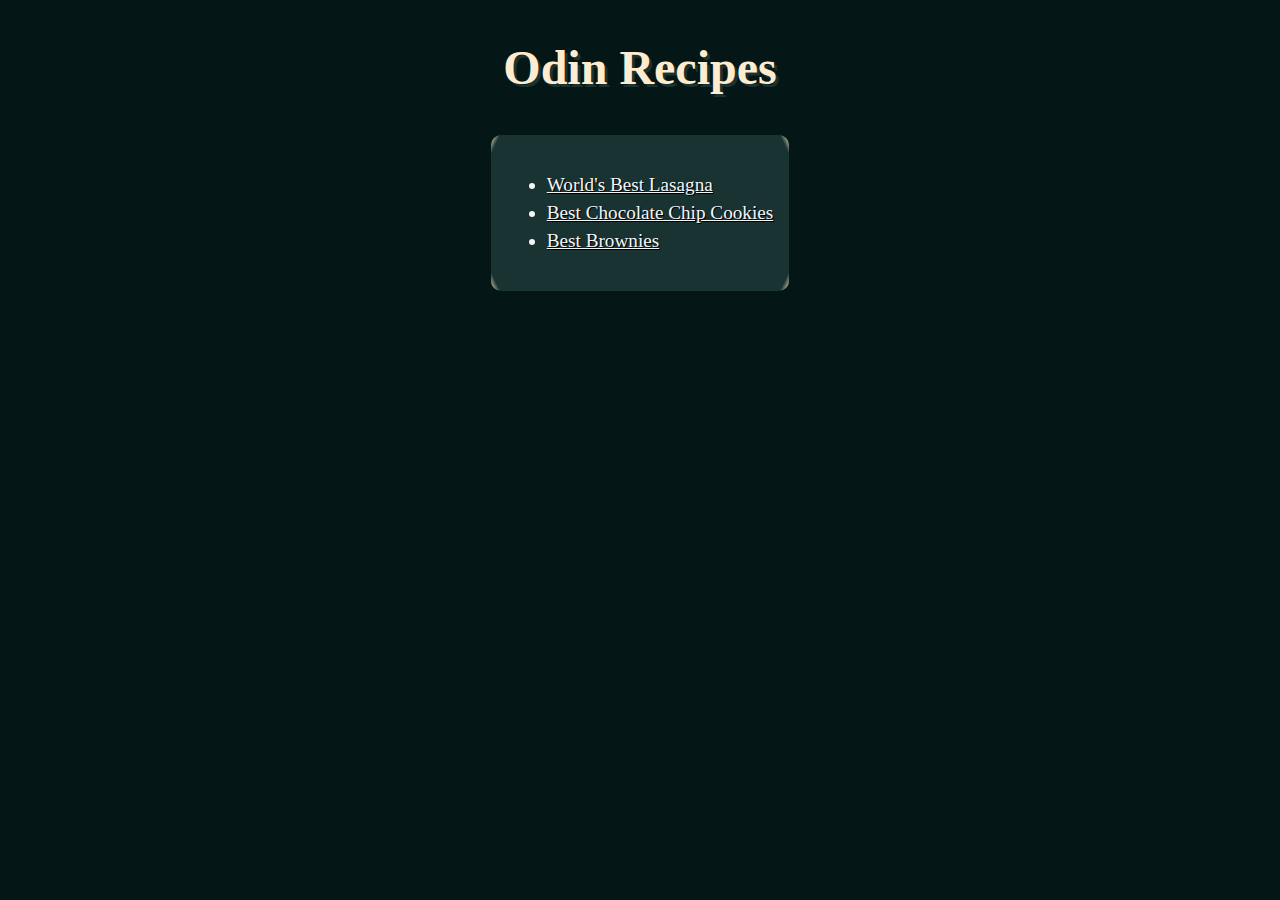
<file: index.html>
<!DOCTYPE html>
<html lang="pt-BR">
<head>
    <meta charset="UTF-8">
    <meta http-equiv="X-UA-Compatible" content="IE=edge">
    <meta name="viewport" content="width=device-width, initial-scale=1.0">
    <link rel="stylesheet" href="/css/style.css">
    <title>Odin Recipes</title>
</head>
<body class="content">
    <h1 class="title-name">Odin Recipes</h1>
    <div class="container">
        <ul>
            <li><a href="/recipes/lasagna.html">World's Best Lasagna</a></li>
            <li><a href="/recipes/cookies.html">Best Chocolate Chip Cookies</a></li>
            <li><a href="/recipes/brownies.html">Best Brownies</a></li>
        </ul>
    </div>
</body>
</html>
</file>
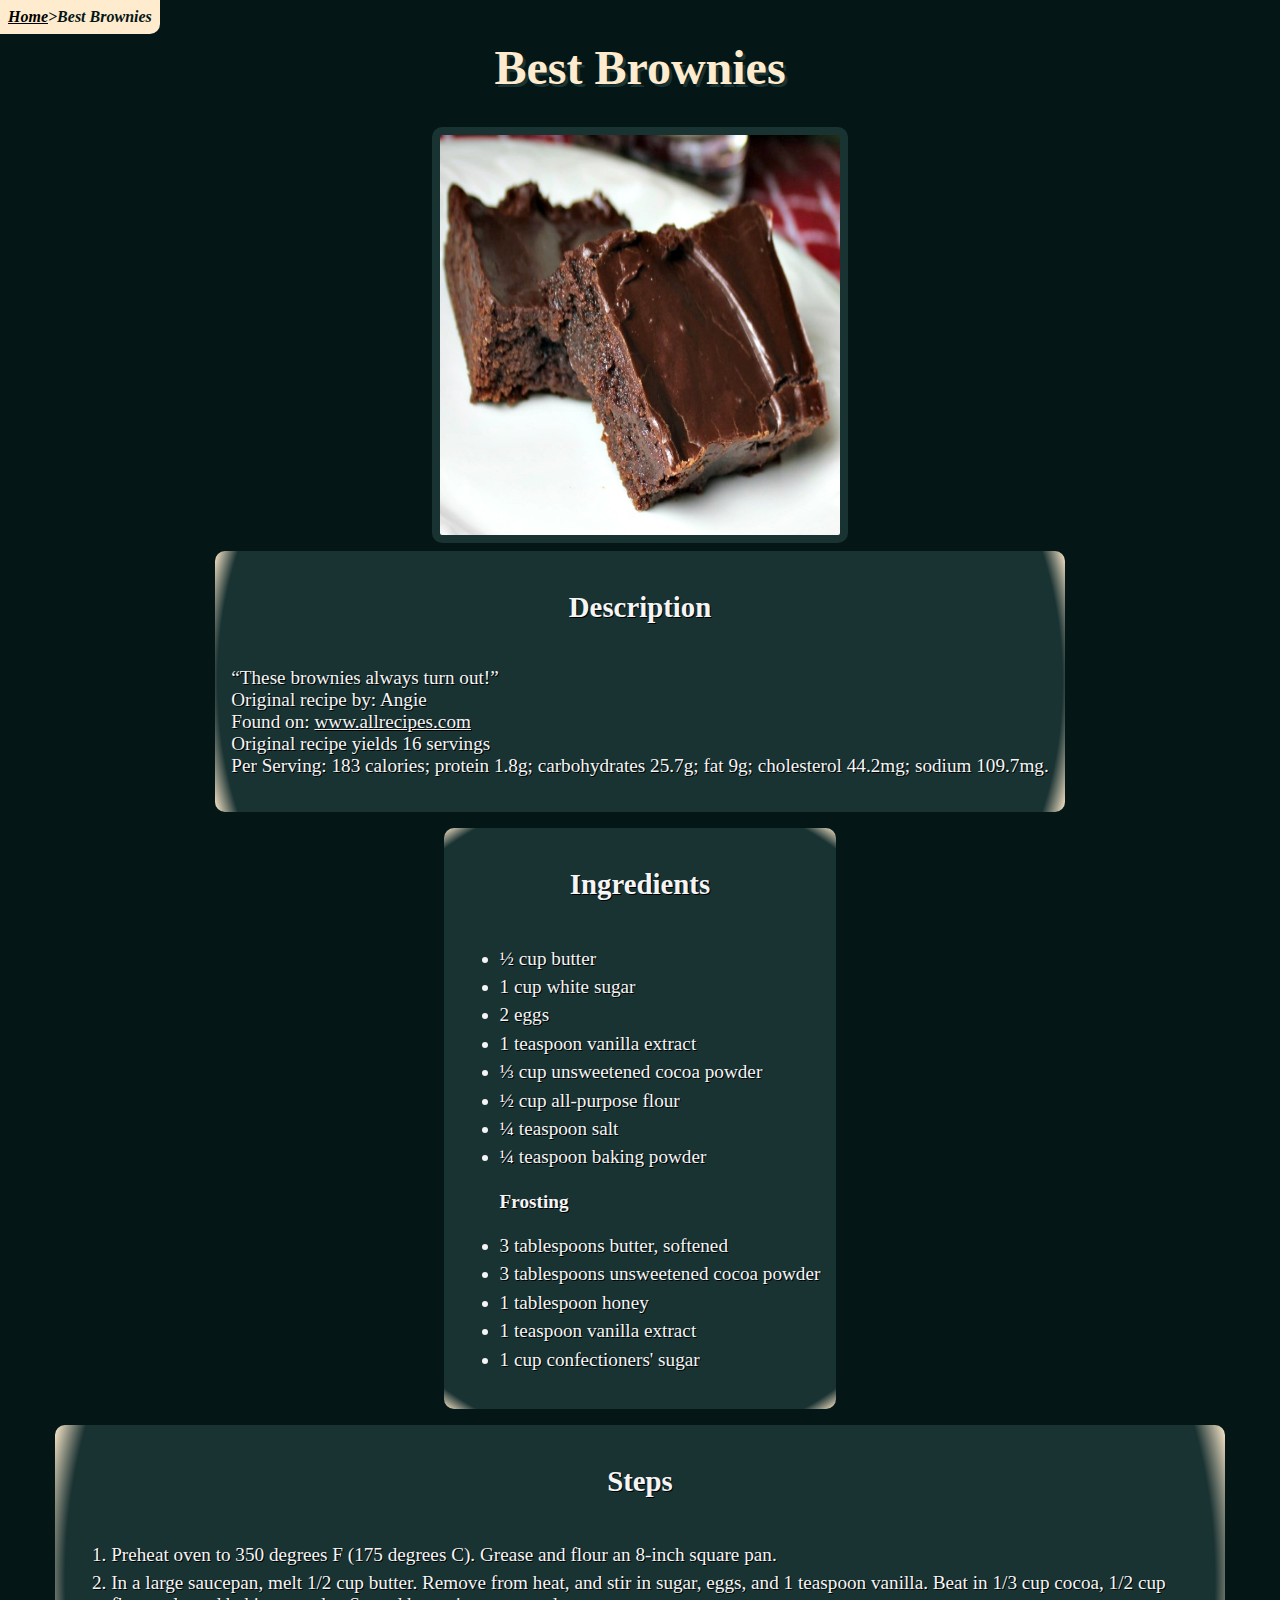
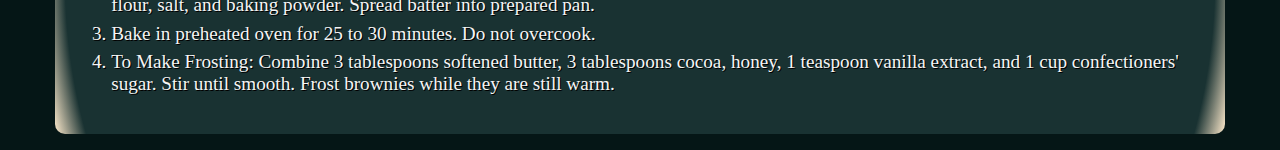
<file: recipes/brownies.html>
<!DOCTYPE html>
<html lang="pt-BR">
<head>
    <meta charset="UTF-8">
    <meta http-equiv="X-UA-Compatible" content="IE=edge">
    <meta name="viewport" content="width=device-width, initial-scale=1.0">
    <link rel="stylesheet" href="/css/style.css">
    <title>Best Brownies</title>
</head>
<body>
    <p  class="navigation"><a href="/index.html">Home</a>>Best Brownies</p>
    <main>
        <div class="content">
            <h1 class="title-name">Best Brownies</h1>
            <img src="/images/brownies.jpeg" alt="Finished brownies">
            <div class="container">
                <h2>Description</h2>
                <p>
                    <q>These brownies always turn out!</q><br>
                    Original recipe by: Angie<br>
                    Found on: <a href="https://www.allrecipes.com/recipe/10549/best-brownies/">www.allrecipes.com</a><br>
                    Original recipe yields 16 servings<br>
                    Per Serving: 183 calories; protein 1.8g; carbohydrates 25.7g; fat 9g; cholesterol 44.2mg; sodium 109.7mg.
                </p>
            </div>
            <div class="container">
                <h2>Ingredients</h2>
                <ul>
                    <li>½ cup butter</li>
                    <li>1 cup white sugar</li>
                    <li>2 eggs</li>
                    <li>1 teaspoon vanilla extract</li>
                    <li>⅓ cup unsweetened cocoa powder</li>
                    <li>½ cup all-purpose flour</li>
                    <li>¼ teaspoon salt</li>
                    <li>¼ teaspoon baking powder</li>
                    <p><strong>Frosting</strong></p>
                    <li>3 tablespoons butter, softened</li>
                    <li>3 tablespoons unsweetened cocoa powder</li>
                    <li>1 tablespoon honey</li>
                    <li>1 teaspoon vanilla extract</li>
                    <li>1 cup confectioners' sugar</li>
                </ul>
            </div>
            <div class="container">
                <h2>Steps</h2>
                <ol>
                    <li>Preheat oven to 350 degrees F (175 degrees C). Grease and flour an 8-inch square pan.</li>
                    <li>In a large saucepan, melt 1/2 cup butter. Remove from heat, and stir in sugar, eggs, and 1 teaspoon vanilla. Beat in 1/3 cup cocoa, 1/2 cup flour, salt, and baking powder. Spread batter into prepared pan.</li>
                    <li>Bake in preheated oven for 25 to 30 minutes. Do not overcook.</li>
                    <li>To Make Frosting: Combine 3 tablespoons softened butter, 3 tablespoons cocoa, honey, 1 teaspoon vanilla extract, and 1 cup confectioners' sugar. Stir until smooth. Frost brownies while they are still warm.</li>
                </ol>
            </div>
        </div>
    </main>
</body>
</html>
</file>
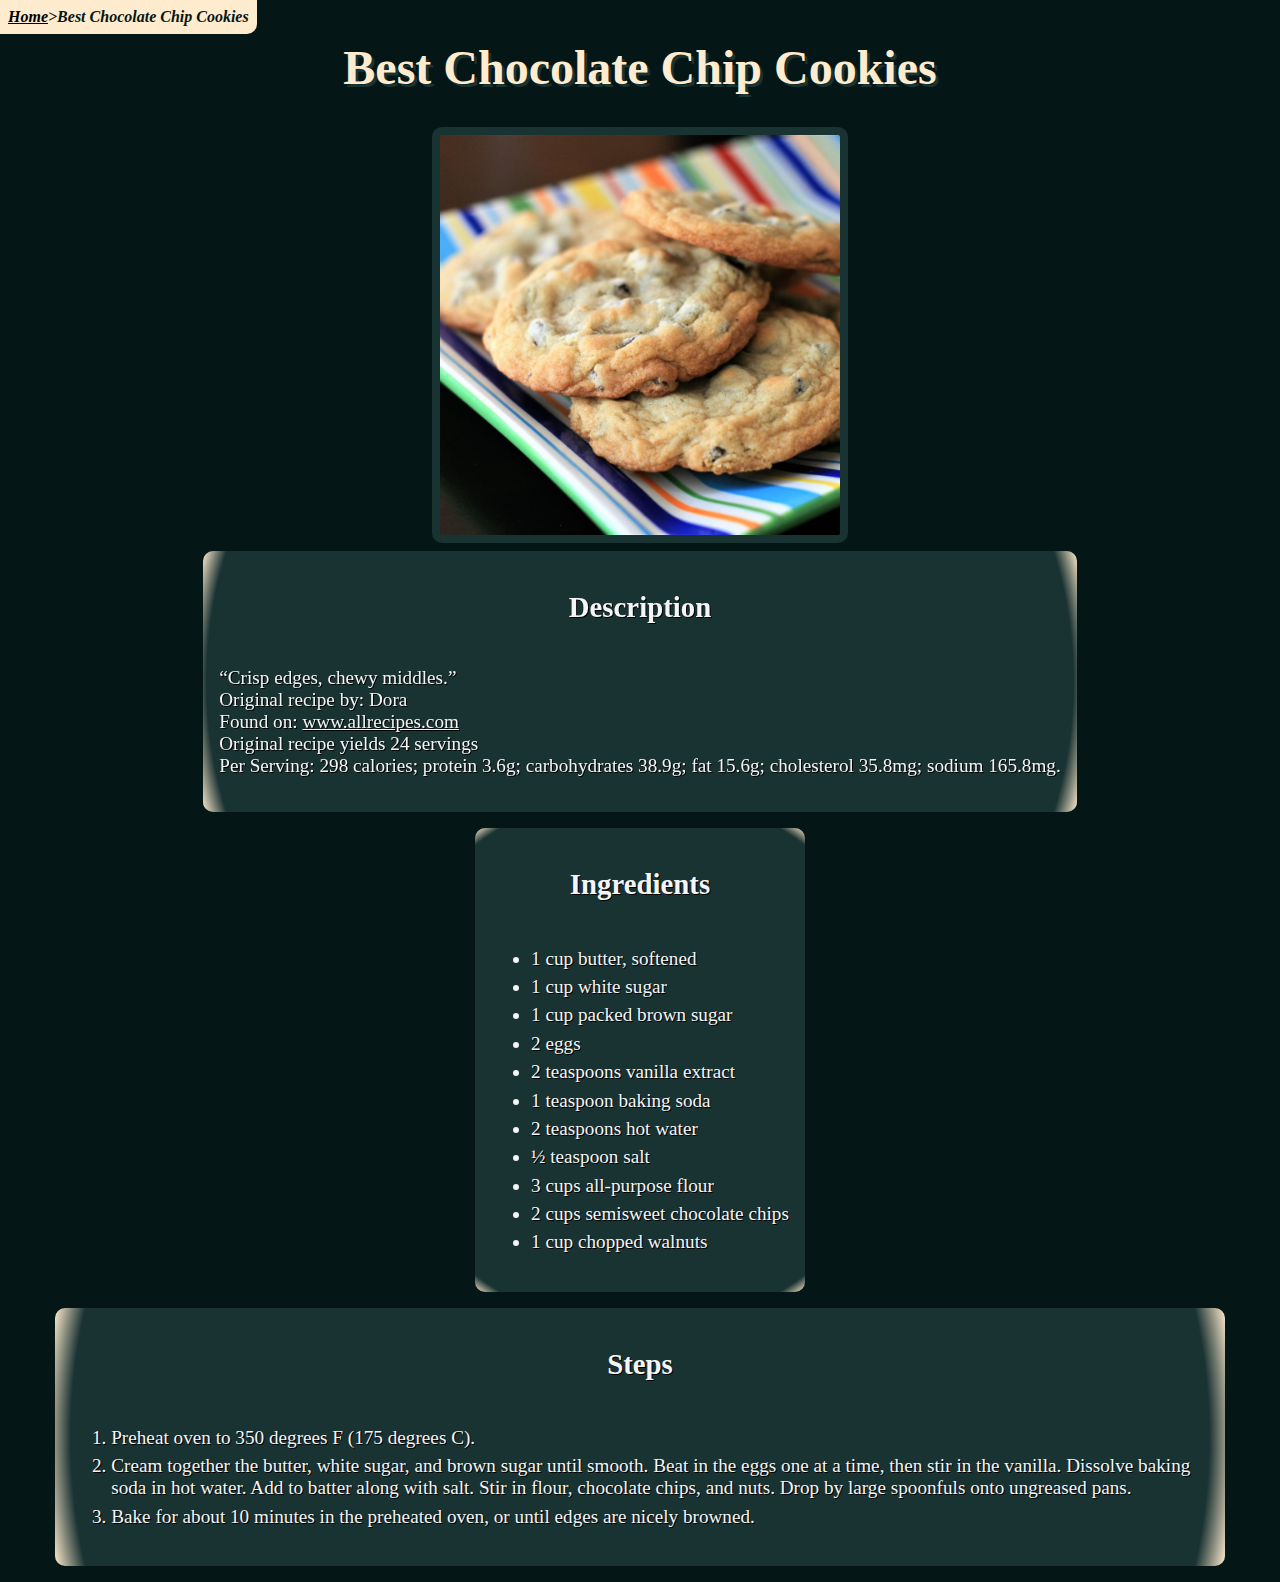
<file: recipes/cookies.html>
<!DOCTYPE html>
<html lang="pt-BR">
<head>
    <meta charset="UTF-8">
    <meta http-equiv="X-UA-Compatible" content="IE=edge">
    <meta name="viewport" content="width=device-width, initial-scale=1.0">
    <link rel="stylesheet" href="/css/style.css">
    <title>Best Chocolate Chip Cookies</title>
</head>
<body>
    <p class="navigation"><a href="/index.html">Home</a>>Best Chocolate Chip Cookies</p>
    <main>
        <div class="content">
            <h1 class="title-name">Best Chocolate Chip Cookies</h1>
            <img src="/images/cookies.jpeg" alt="Finished cookies">
            <div class="container">
                <h2>Description</h2>
                <p>
                    <q>Crisp edges, chewy middles.</q><br>
                    Original recipe by: Dora<br>
                    Found on: <a href="https://www.allrecipes.com/recipe/10813/best-chocolate-chip-cookies/">www.allrecipes.com</a><br>
                    Original recipe yields 24 servings<br>
                    Per Serving: 298 calories; protein 3.6g; carbohydrates 38.9g; fat 15.6g; cholesterol 35.8mg; sodium 165.8mg.
                </p>
            </div>
            <div class="container">
                <h2>Ingredients</h2>
                <ul>
                    <li>1 cup butter, softened</li>
                    <li>1 cup white sugar</li>
                    <li>1 cup packed brown sugar</li>
                    <li>2 eggs</li>
                    <li>2 teaspoons vanilla extract</li>
                    <li>1 teaspoon baking soda</li>
                    <li>2 teaspoons hot water</li>
                    <li>½ teaspoon salt</li>
                    <li>3 cups all-purpose flour</li>
                    <li>2 cups semisweet chocolate chips</li>
                    <li>1 cup chopped walnuts</li>
                </ul>
            </div>
            <div class="container">
                <h2>Steps</h2>
                <ol>
                    <li>Preheat oven to 350 degrees F (175 degrees C).</li>
                    <li>Cream together the butter, white sugar, and brown sugar until smooth. Beat in the eggs one at a time, then stir in the vanilla. Dissolve baking soda in hot water. Add to batter along with salt. Stir in flour, chocolate chips, and nuts. Drop by large spoonfuls onto ungreased pans.</li>
                    <li>Bake for about 10 minutes in the preheated oven, or until edges are nicely browned.</li>   
                </ol>
            </div>
        </div>
    </main>
</body>
</html>
</file>
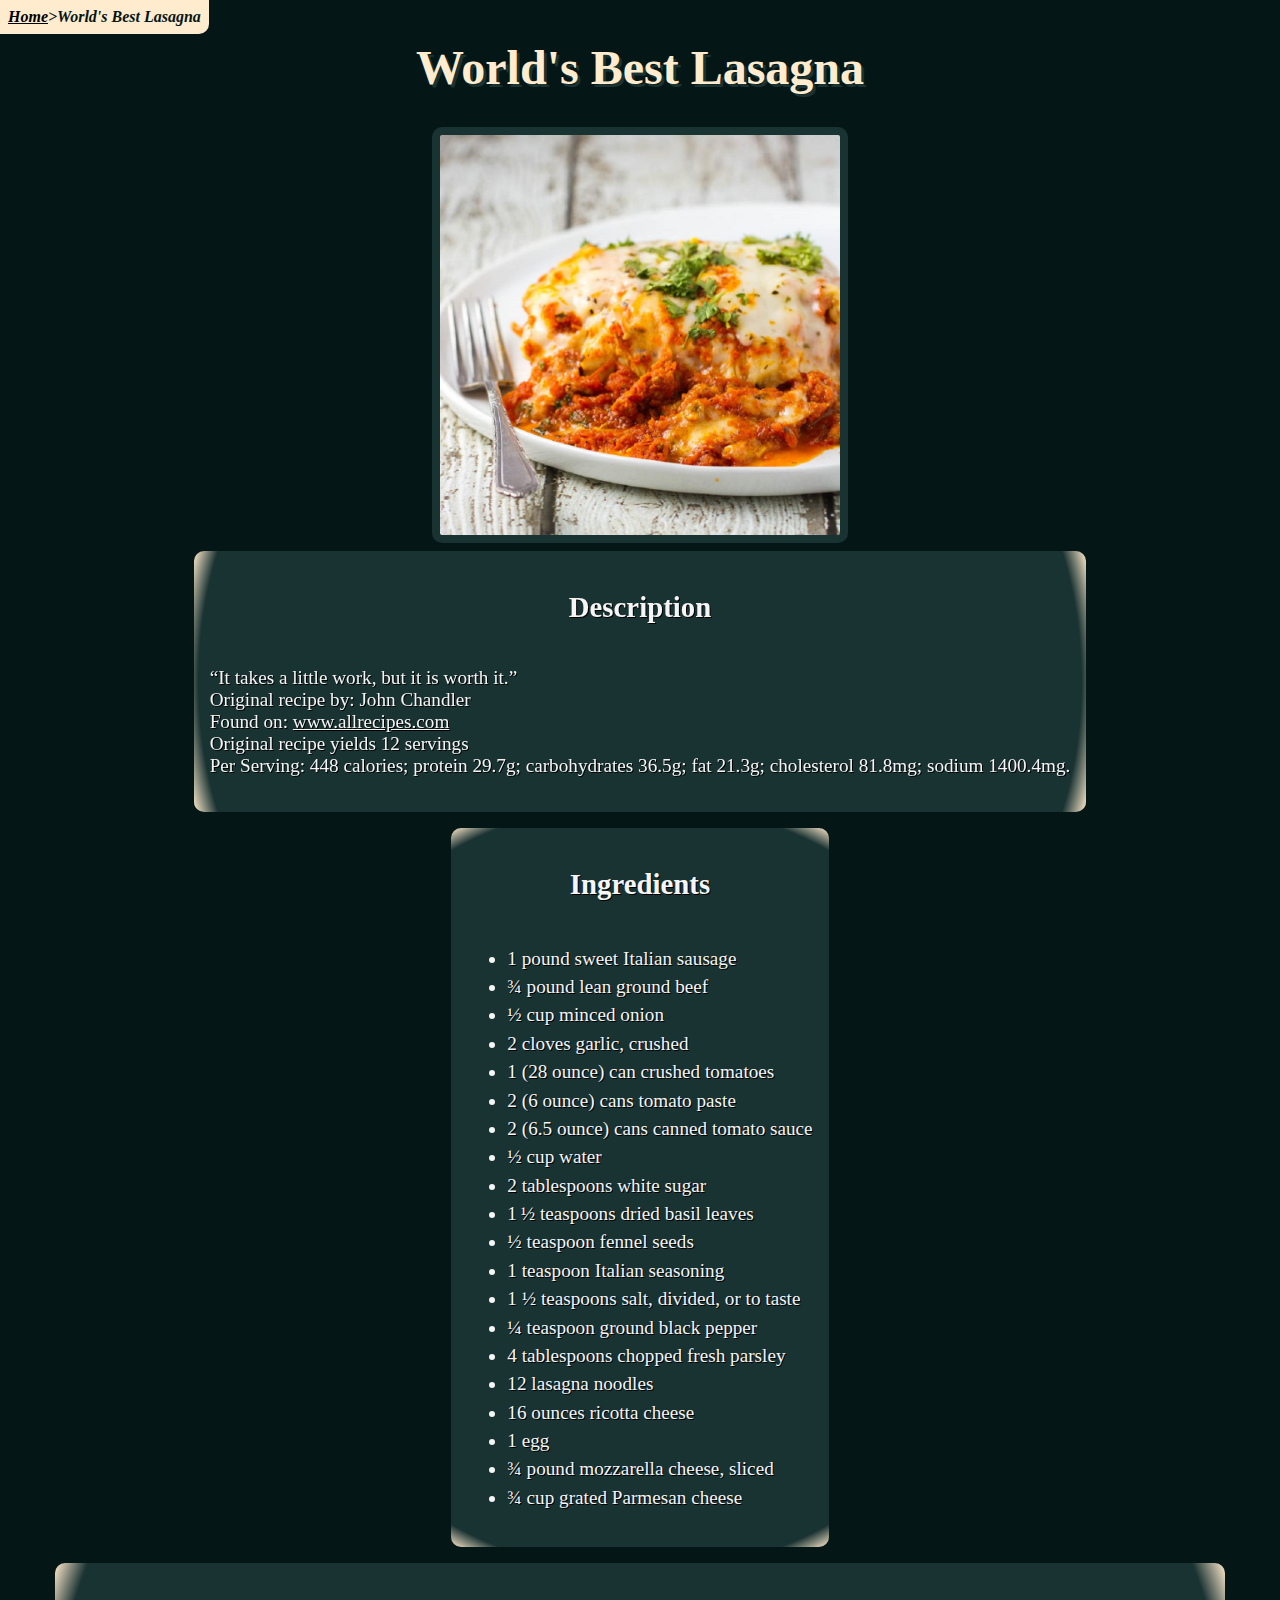
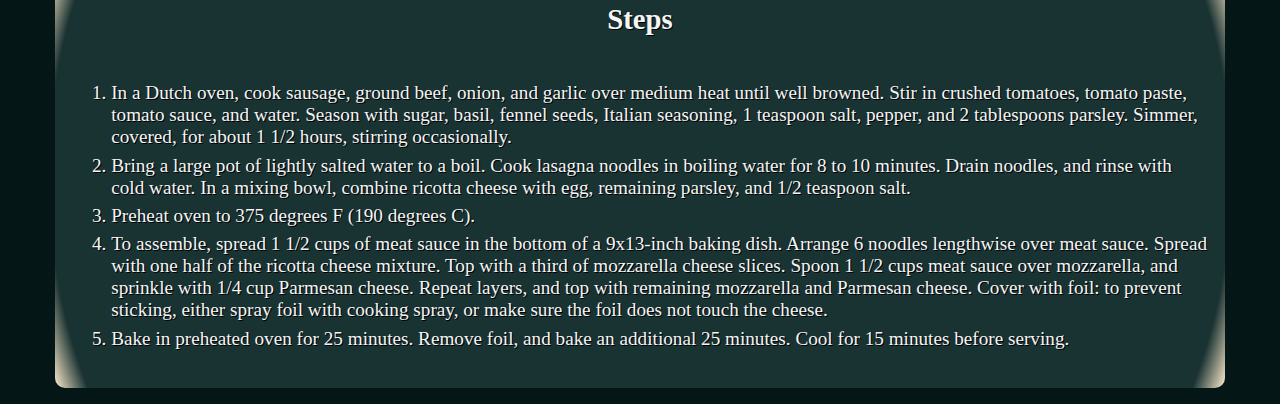
<file: recipes/lasagna.html>
<!DOCTYPE html>
<html lang="pt-BR">
<head>
    <meta charset="UTF-8">
    <meta http-equiv="X-UA-Compatible" content="IE=edge">
    <meta name="viewport" content="width=device-width, initial-scale=1.0">
    <link rel="stylesheet" href="/css/style.css">
    <title>World's Best Lasagna</title>
</head>
<body>
    <p class="navigation"><a href="/index.html">Home</a>>World's Best Lasagna</p>
    <main>
        <div class="content">
            <h1 class="title-name">World's Best Lasagna</h1>
            <img src="/images/lasagna.jpeg" alt="Finished lasagna">
            <div class="container">
                <h2>Description</h2>
                <p><q>It takes a little work, but it is worth it.</q><br>
                    Original recipe by: John Chandler<br>
                    Found on: <a href="https://www.allrecipes.com/recipe/23600/worlds-best-lasagna/">www.allrecipes.com</a><br>
                    Original recipe yields 12 servings<br>
                    Per Serving: 448 calories; protein 29.7g; carbohydrates 36.5g; fat 21.3g; cholesterol 81.8mg; sodium 1400.4mg.
                </p>
            </div>
            <div class="container">
                <h2>Ingredients</h2>
                <ul>
                    <li>1 pound sweet Italian sausage</li>
                    <li>¾ pound lean ground beef</li>
                    <li>½ cup minced onion</li>
                    <li>2 cloves garlic, crushed</li>
                    <li>1 (28 ounce) can crushed tomatoes</li>
                    <li>2 (6 ounce) cans tomato paste</li>
                    <li>2 (6.5 ounce) cans canned tomato sauce</li>
                    <li>½ cup water</li>
                    <li>2 tablespoons white sugar</li>
                    <li>1 ½ teaspoons dried basil leaves</li>
                    <li>½ teaspoon fennel seeds</li>
                    <li>1 teaspoon Italian seasoning</li>
                    <li>1 ½ teaspoons salt, divided, or to taste</li>
                    <li>¼ teaspoon ground black pepper</li>
                    <li>4 tablespoons chopped fresh parsley</li>
                    <li>12 lasagna noodles</li>
                    <li>16 ounces ricotta cheese</li>
                    <li>1 egg</li>
                    <li>¾ pound mozzarella cheese, sliced</li>
                    <li>¾ cup grated Parmesan cheese</li>
                </ul>
            </div>
            <div class="container">
            <h2>Steps</h2>
                <ol>
                    <li>In a Dutch oven, cook sausage, ground beef, onion, and garlic over medium heat until well browned. Stir in crushed tomatoes, tomato paste, tomato sauce, and water. Season with sugar, basil, fennel seeds, Italian seasoning, 1 teaspoon salt, pepper, and 2 tablespoons parsley. Simmer, covered, for about 1 1/2 hours, stirring occasionally.</li>
                    <li>Bring a large pot of lightly salted water to a boil. Cook lasagna noodles in boiling water for 8 to 10 minutes. Drain noodles, and rinse with cold water. In a mixing bowl, combine ricotta cheese with egg, remaining parsley, and 1/2 teaspoon salt.</li>
                    <li>Preheat oven to 375 degrees F (190 degrees C).</li>
                    <li>To assemble, spread 1 1/2 cups of meat sauce in the bottom of a 9x13-inch baking dish. Arrange 6 noodles lengthwise over meat sauce. Spread with one half of the ricotta cheese mixture. Top with a third of mozzarella cheese slices. Spoon 1 1/2 cups meat sauce over mozzarella, and sprinkle with 1/4 cup Parmesan cheese. Repeat layers, and top with remaining mozzarella and Parmesan cheese. Cover with foil: to prevent sticking, either spray foil with cooking spray, or make sure the foil does not touch the cheese.</li>
                    <li>Bake in preheated oven for 25 minutes. Remove foil, and bake an additional 25 minutes. Cool for 15 minutes before serving.</li>        
                </ol>
            </div>
        </div>
    </main>
</body>
</html>
</file>
<file: css/style.css>
:root{
    --bg-dark-color: rgb(5, 22, 22);
    --main-dark-color: rgb(25, 50, 50);
    --second-dark-color: rgb(255,235,205);
    --text-dark-color: rgb(245,245,245);
}


html{
    background-color: var(--bg-dark-color);
}

.navigation{
    background-color: var(--second-dark-color);
    position: fixed;
    padding: 0.5rem;
    border-bottom-right-radius: 10px;
    margin: 0;
    top: 0;
    left: 0;
    font-style: oblique;
    font-weight: bold;
    color: var(--bg-dark-color);
}
.navigation a{
    color: rgb(0,0,0);
}

.title-name{
    font-size: 3rem;
    color: var(--second-dark-color);
    text-shadow: 3px 3px var(--main-dark-color);
}

.content{
    display: flex;
    flex-direction: column;
    justify-content: center;
    align-items: center;
}
.container{
    display: flex;
    flex-direction: column;
    align-items: center;
    width:max-content;
    position: relative;
    max-width: 90%;
    background: radial-gradient(circle, var(--main-dark-color) 95%, var(--second-dark-color) 100%);
    border-radius: 10px;
    color:var(--text-dark-color);
    font-size: 1.2rem;
    font-family:'Times New Roman', serif;
    text-shadow: 1px 1px black;
    padding: 1rem;
    margin: 0.5rem;
}

img{
    height: 400px;
    width: 400px;
    border-radius: 10px;
    background-color:var(--main-dark-color);
    padding: 0.5rem;
}

a{
    text-decoration: underline;
    color: var(--text-dark-color);
}
a:hover{
    color:tomato;
}

li{
    padding-top: 0.2rem;
    padding-bottom: 0.2rem;
}
</file>
